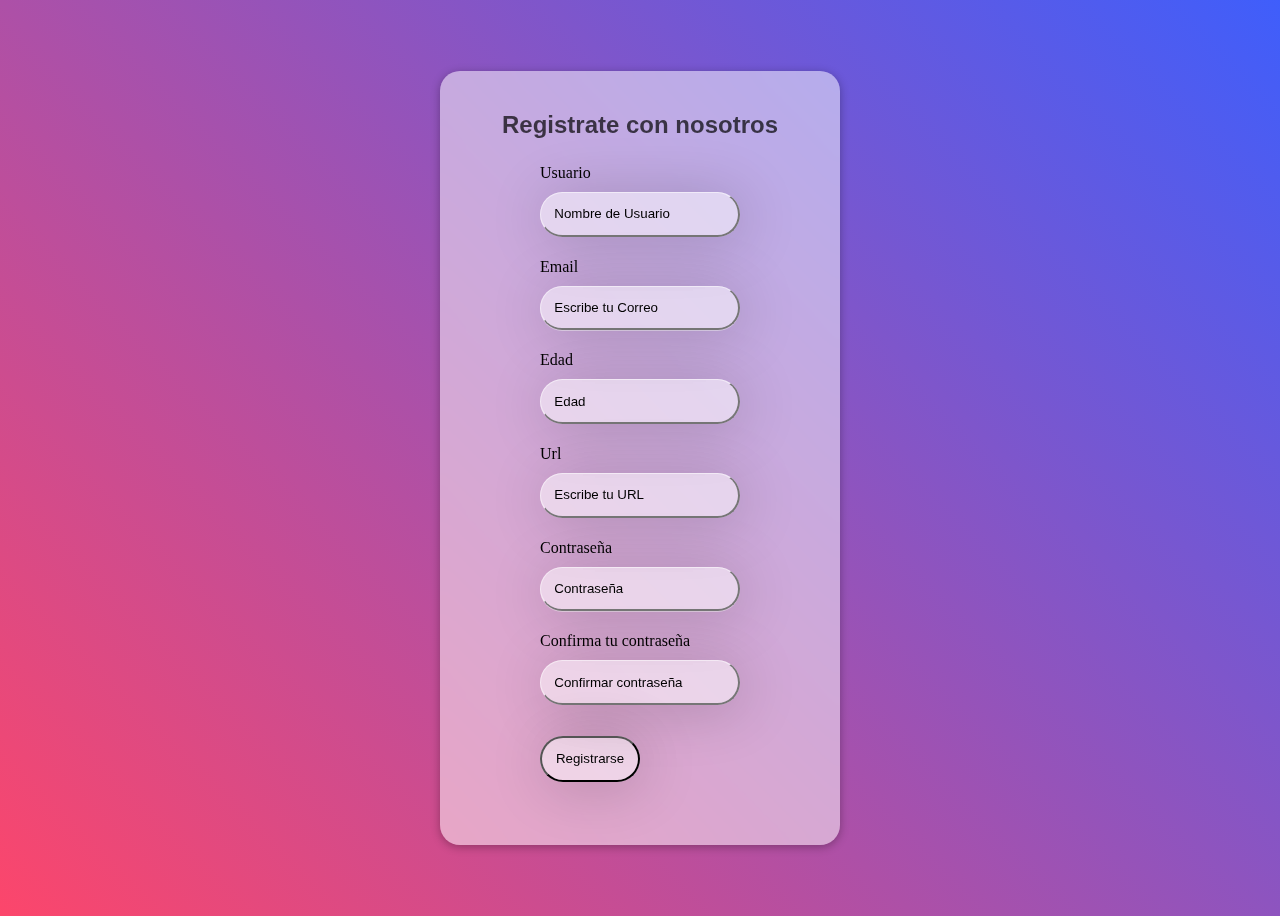
<file: PEC1_Ej2_1/index.html>
<html lang="en">
<head>
    <meta charset="UTF-8">
    <meta http-equiv="X-UA-Compatible" content="IE=edge">
    <meta name="viewport" content="width=device-width, initial-scale=1.0">
    <link rel="stylesheet" href="style.css">
    <title>PEC1 - Form</title>
</head>
<body>
    <div class="container">
        <h2>Registrate con nosotros</h2>
        <form class="form" id="form">
            <div class="form-control">
                <label for="usuario">Usuario</label>
                <input type="text" id="usuario" placeholder="Nombre de Usuario">
                <small>Error</small>
            </div>
            <div class="form-control">
                <label for="email">Email</label>
                <input type="text" id="email" placeholder="Escribe tu Correo">
                <small>Error</small>
            </div>
            <div class="form-control">
                <label for="edad">Edad</label>
                <input type="number" id="edad" placeholder="Edad">
                <small>Error</small>
            </div>
            <div class="form-control">
                <label for="url">Url</label>
                <input type="text" id="url" placeholder="Escribe tu URL">
                <small>Error</small>
            </div>
            <div class="form-control">
                <label for="contraseña">Contraseña</label>
                <input type="password" id="contraseña" placeholder="Contraseña">
                <small>Error</small>
            </div>
            <div class="form-control">
                <label for="contraseña2">Confirma tu contraseña</label>
                <input type="password" id="contraseña2" placeholder="Confirmar contraseña">
                <small>Error</small>
            </div>
            <button id="btn">Registrarse</button>
        </form>
    </div>


<script src="script.js"></script>
</body>
</html>
</file>
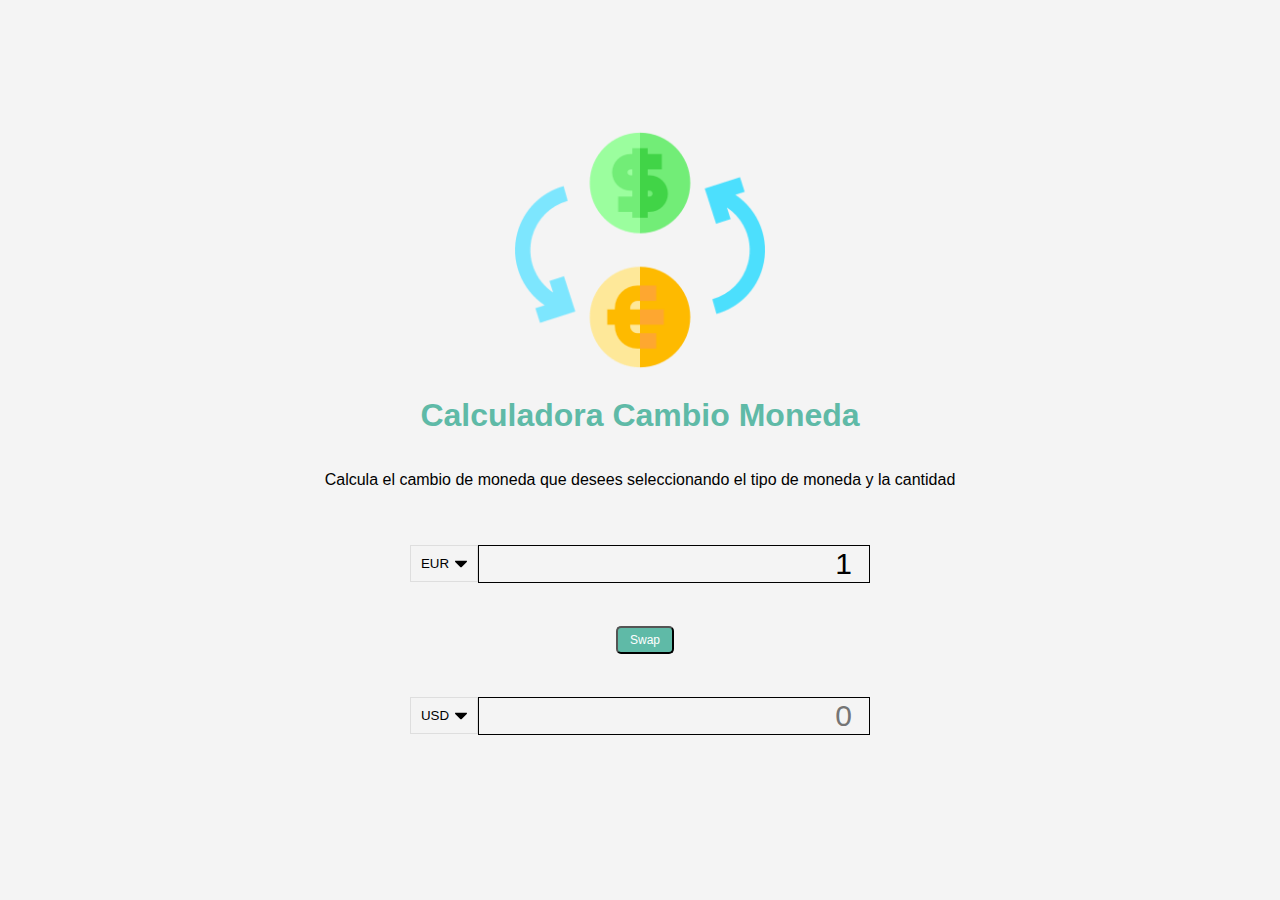
<file: PEC1_Ej2_2/index.html>
<!DOCTYPE html>
<html lang="en">
<head>
    <meta charset="UTF-8">
    <meta http-equiv="X-UA-Compatible" content="IE=edge">
    <meta name="viewport" content="width=device-width, initial-scale=1.0">
    <title>Exchange Rate Calc</title>
    <link rel="stylesheet" href="style.css">
</head>
<body>
    <div class="container">
        <img src="439040.png" class="imagen-dinero">
        <h1>Calculadora Cambio Moneda</h1>
        <p>Calcula el cambio de moneda que desees seleccionando el tipo de moneda y la cantidad</p>
        <div class="moneda">
            <select id="moneda-1">
                <option value="AED">AED</option>
                <option value="ARS">ARS</option>
                <option value="AUD">AUD</option>
                <option value="BGN">BGN</option>
                <option value="BRL">BRL</option>
                <option value="BSD">BSD</option>
                <option value="CAD">CAD</option>
                <option value="CHF">CHF</option>
                <option value="CLP">CLP</option>
                <option value="CNY">CNY</option>
                <option value="COP">COP</option>
                <option value="CZK">CZK</option>
                <option value="DKK">DKK</option>
                <option value="DOP">DOP</option>
                <option value="EGP">EGP</option>
                <option value="EUR" selected>EUR</option>
                <option value="FJD">FJD</option>
                <option value="GBP">GBP</option>
                <option value="GTQ">GTQ</option>
                <option value="HKD">HKD</option>
                <option value="HRK">HRK</option>
                <option value="HUF">HUF</option>
                <option value="IDR">IDR</option>
                <option value="ILS">ILS</option>
                <option value="INR">INR</option>
                <option value="ISK">ISK</option>
                <option value="JPY">JPY</option>
                <option value="KRW">KRW</option>
                <option value="KZT">KZT</option>
                <option value="MXN">MXN</option>
                <option value="MYR">MYR</option>
                <option value="NOK">NOK</option>
                <option value="NZD">NZD</option>
                <option value="PAB">PAB</option>
                <option value="PEN">PEN</option>
                <option value="PHP">PHP</option>
                <option value="PKR">PKR</option>
                <option value="PLN">PLN</option>
                <option value="PYG">PYG</option>
                <option value="RON">RON</option>
                <option value="RUB">RUB</option>
                <option value="SAR">SAR</option>
                <option value="SEK">SEK</option>
                <option value="SGD">SGD</option>
                <option value="THB">THB</option>
                <option value="TRY">TRY</option>
                <option value="TWD">TWD</option>
                <option value="UAH">UAH</option>
                <option value="USD">USD</option>
                <option value="UYU">UYU</option>
                <option value="VND">VND</option>
                <option value="ZAR">ZAR</option>
            </select>

            <input type="number" id="cantidad-1" placeholder="0" value="1">
            <small></small>
        </div>

        <div class="swap-monedas">
            <div class="load">
                <img src="loading.gif" id="load">
            </div>
            <button class="btn" id="swap">Swap</button>
            <div class="rate" id="rate"></div>
        </div>

        <div class="moneda">
            <select id="moneda-2">
                <option value="AED">AED</option>
                <option value="ARS">ARS</option>
                <option value="AUD">AUD</option>
                <option value="BGN">BGN</option>
                <option value="BRL">BRL</option>
                <option value="BSD">BSD</option>
                <option value="CAD">CAD</option>
                <option value="CHF">CHF</option>
                <option value="CLP">CLP</option>
                <option value="CNY">CNY</option>
                <option value="COP">COP</option>
                <option value="CZK">CZK</option>
                <option value="DKK">DKK</option>
                <option value="DOP">DOP</option>
                <option value="EGP">EGP</option>
                <option value="EUR">EUR</option>
                <option value="FJD">FJD</option>
                <option value="GBP">GBP</option>
                <option value="GTQ">GTQ</option>
                <option value="HKD">HKD</option>
                <option value="HRK">HRK</option>
                <option value="HUF">HUF</option>
                <option value="IDR">IDR</option>
                <option value="ILS">ILS</option>
                <option value="INR">INR</option>
                <option value="ISK">ISK</option>
                <option value="JPY">JPY</option>
                <option value="KRW">KRW</option>
                <option value="KZT">KZT</option>
                <option value="MXN">MXN</option>
                <option value="MYR">MYR</option>
                <option value="NOK">NOK</option>
                <option value="NZD">NZD</option>
                <option value="PAB">PAB</option>
                <option value="PEN">PEN</option>
                <option value="PHP">PHP</option>
                <option value="PKR">PKR</option>
                <option value="PLN">PLN</option>
                <option value="PYG">PYG</option>
                <option value="RON">RON</option>
                <option value="RUB">RUB</option>
                <option value="SAR">SAR</option>
                <option value="SEK">SEK</option>
                <option value="SGD">SGD</option>
                <option value="THB">THB</option>
                <option value="TRY">TRY</option>
                <option value="TWD">TWD</option>
                <option value="UAH">UAH</option>
                <option value="USD" selected>USD</option>
                <option value="UYU">UYU</option>
                <option value="VND">VND</option>
                <option value="ZAR">ZAR</option>
            </select>   
            
            <input type="number" id="cantidad-2" placeholder="0">
        </div>
    </div>
    <script src="script.js"></script>
</body>
</html>
</file>
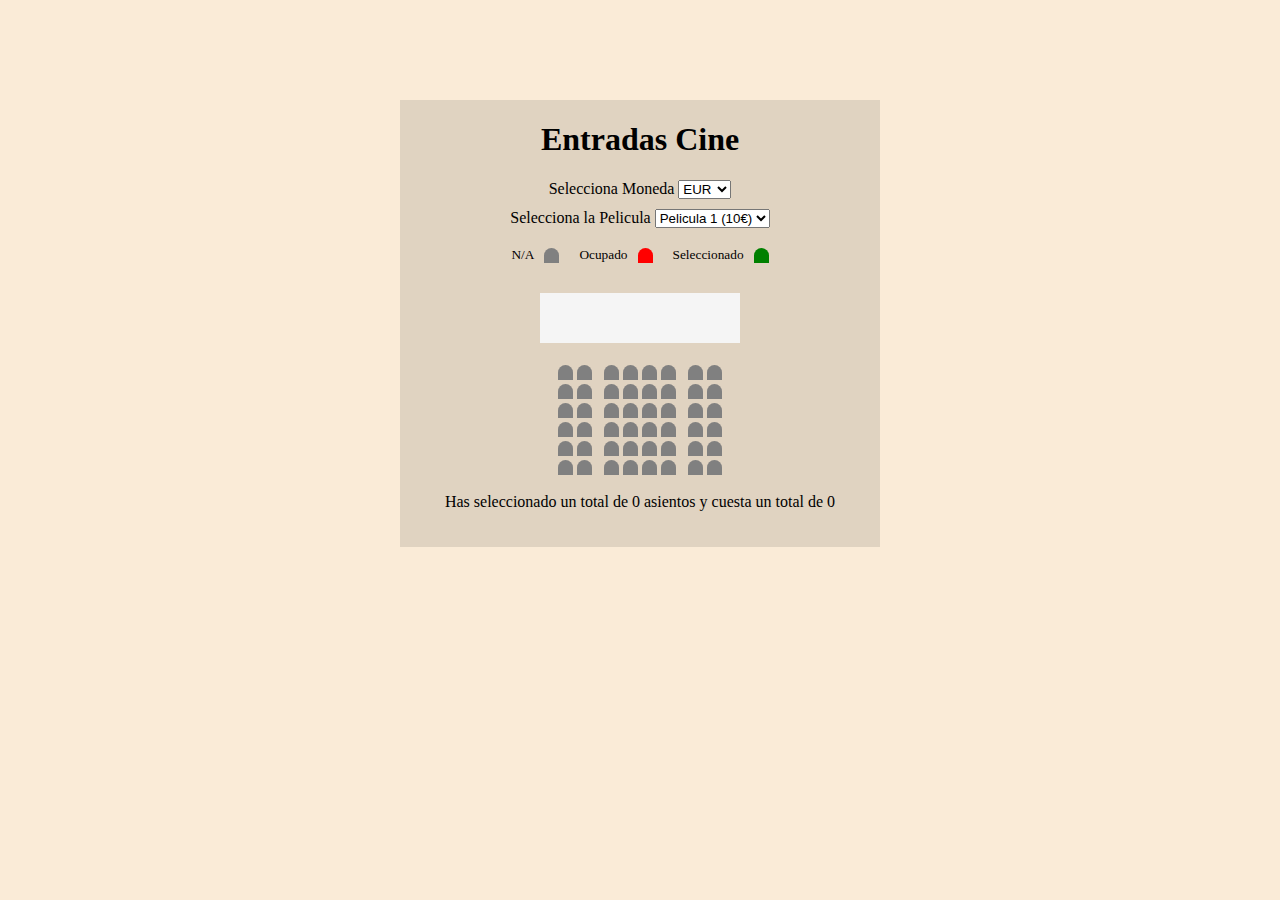
<file: PEC1_Ej2_3/index.html>
<!DOCTYPE html>
<html lang="en">
<head>
    <meta charset="UTF-8">
    <meta http-equiv="X-UA-Compatible" content="IE=edge">
    <meta name="viewport" content="width=device-width, initial-scale=1.0">
    <title>Reserva asientos Cine</title>
    <link rel="stylesheet" href="style.css">
</head>
<body>
    <div class="container">
        <h1>Entradas Cine</h1>
        <div class="moneda">
            <label>Selecciona Moneda</label>
            <select id="selectMoneda">
                <option value="AED">AED</option>
                <option value="ARS">ARS</option>
                <option value="AUD">AUD</option>
                <option value="BGN">BGN</option>
                <option value="BRL">BRL</option>
                <option value="BSD">BSD</option>
                <option value="CAD">CAD</option>
                <option value="CHF">CHF</option>
                <option value="CLP">CLP</option>
                <option value="CNY">CNY</option>
                <option value="COP">COP</option>
                <option value="CZK">CZK</option>
                <option value="DKK">DKK</option>
                <option value="DOP">DOP</option>
                <option value="EGP">EGP</option>
                <option value="EUR" selected>EUR</option>
                <option value="FJD">FJD</option>
                <option value="GBP">GBP</option>
                <option value="GTQ">GTQ</option>
                <option value="HKD">HKD</option>
                <option value="HRK">HRK</option>
                <option value="HUF">HUF</option>
                <option value="IDR">IDR</option>
                <option value="ILS">ILS</option>
                <option value="INR">INR</option>
                <option value="ISK">ISK</option>
                <option value="JPY">JPY</option>
                <option value="KRW">KRW</option>
                <option value="KZT">KZT</option>
                <option value="MXN">MXN</option>
                <option value="MYR">MYR</option>
                <option value="NOK">NOK</option>
                <option value="NZD">NZD</option>
                <option value="PAB">PAB</option>
                <option value="PEN">PEN</option>
                <option value="PHP">PHP</option>
                <option value="PKR">PKR</option>
                <option value="PLN">PLN</option>
                <option value="PYG">PYG</option>
                <option value="RON">RON</option>
                <option value="RUB">RUB</option>
                <option value="SAR">SAR</option>
                <option value="SEK">SEK</option>
                <option value="SGD">SGD</option>
                <option value="THB">THB</option>
                <option value="TRY">TRY</option>
                <option value="TWD">TWD</option>
                <option value="UAH">UAH</option>
                <option value="USD">USD</option>
                <option value="UYU">UYU</option>
                <option value="VND">VND</option>
                <option value="ZAR">ZAR</option>
            </select>
            <small id="small">1EUR = <span id="nuevaMoneda"></span></small>
        </div>
        <div class="movie">
            <label>Selecciona la Pelicula</label>
            <select id="pickMovie">
                <option value="10">Pelicula 1 (10€)</option>
                <option value="5">Pelicula 2 (5€)</option>
            </select>
        </div>
        <div class="ejemploEstadosSilla">
            <small>N/A</small>
            <div id="showNA"></div>
            <small>Ocupado</small>
            <div id="showOcupado"></div>
            <small>Seleccionado</small>
            <div id="showSeleccionado"></div>
        </div>
        <div class="screen"></div>
        <div class="rows">
            <div class="seat"></div>
            <div class="seat"></div>
            <div class="seat"></div>
            <div class="seat"></div>
            <div class="seat"></div>
            <div class="seat"></div>
            <div class="seat"></div>
            <div class="seat"></div>
        </div>
        <div class="rows">
            <div class="seat"></div>
            <div class="seat"></div>
            <div class="seat"></div>
            <div class="seat"></div>
            <div class="seat"></div>
            <div class="seat"></div>
            <div class="seat"></div>
            <div class="seat"></div>
        </div>
        <div class="rows">
            <div class="seat"></div>
            <div class="seat"></div>
            <div class="seat"></div>
            <div class="seat"></div>
            <div class="seat"></div>
            <div class="seat"></div>
            <div class="seat"></div>
            <div class="seat"></div>
        </div>
        <div class="rows">
            <div class="seat"></div>
            <div class="seat"></div>
            <div class="seat"></div>
            <div class="seat"></div>
            <div class="seat"></div>
            <div class="seat"></div>
            <div class="seat"></div>
            <div class="seat"></div>
        </div>
        <div class="rows">
            <div class="seat"></div>
            <div class="seat"></div>
            <div class="seat"></div>
            <div class="seat"></div>
            <div class="seat"></div>
            <div class="seat"></div>
            <div class="seat"></div>
            <div class="seat"></div>
        </div>
        <div class="rows">
            <div class="seat"></div>
            <div class="seat"></div>
            <div class="seat"></div>
            <div class="seat"></div>
            <div class="seat"></div>
            <div class="seat"></div>
            <div class="seat"></div>
            <div class="seat"></div>
        </div>
        <p>Has seleccionado un total de <span id="totalSeats">0</span> asientos y cuesta un total de <span id="totalPrice">0</span></p>
    </div>

    <script src="script.js"></script>
</body>
</html>
</file>
<file: PEC1_Ej2_1/style.css>
:root {
    --white: rgba(255,255,255,0.5);
    --success-color: #2ecc71;
    --error-color: #e74c3c;
}

* {
    box-sizing: border-box;
}

body {
    background: linear-gradient(45deg, #FC466B, #3F5EFB);
    display: flex;
    align-items: center;
    justify-content: center;
    min-height: 100vh;
}

.container {
    display: flex;
    flex-direction: column;
    align-items: center;
    justify-content: center;
    background: transparent;
    border-radius: 20px;
    backdrop-filter: blur(10px);
    background-color: var(--white);
    box-shadow: 0 2px 10px rgba(0,0,0,0.3);
    width: 400px;
    padding-bottom: 350px;
    padding-top: 40px;
}

h2 {
    font-family: 'Montserrat', sans-serif;
    text-align: center;
    margin: 0 20 20px;
    color: black;
    opacity: 0.7;
}

.form{
    height: 320px;
}

.form-control {
    display: flex;
    flex-direction: column;
    color: black;
    margin-top: 5px;
    margin-bottom: 5px;
}

.form-control input {
    background: transparent;
    width: 200px;
    padding: 1em;
    margin-top: 10px;
    border-left: 1px solid var(--white);
    border-top: 1px solid var(--white);
    border-radius: 5000px;
    backdrop-filter: blur(5px);
    box-shadow: 4px 4px 60px rgba(0,0,0,0.2);
    color: black;
    font-family: 'Montserrat', sans-serif;
    font-weight: 500;
}

::placeholder {
    font-family: 'Montserrat', sans-serif;
    font-weight: 400;
    color: black;
}

.form-control.success input {
    border-color: var(--success-color);
}

.form-control.error input {
    border-color: var(--error-color);
}

.form-control small {
    color: var(--error-color);
    visibility: hidden;
}

.form-control.error small{
    visibility: visible;
}

input:hover {
    background: rgba(255,255,255,0.1);
    box-shadow: 4px 4px 60px 8px rgba(0,0,0,0.2);
}

.form button{
    background: transparent;
    width: 100px;
    padding: 1em;
    margin-top: 10px;
    margin-bottom: 15px;
    border-radius: 5000px;
    backdrop-filter: blur(5px);
    box-shadow: 4px 4px 60px rgba(0,0,0,0.2);
    color: black;
    font-family: 'Montserrat', sans-serif;
    font-weight: 500;
}
</file>
<file: PEC1_Ej2_2/style.css>
:root {
    --primary-color: #5fbaa7;
    --error-color: #e74c3c;
}

* {
    box-sizing: border-box;
}

body {
    background-color: #f4f4f4;
    font-family: Arial, Helvetica, sans-serif;
    display: flex;
    align-items: center;
    justify-content: center;
    height: 100vh;
    margin: 0;
    padding: 20px;
}

.container{
    display: flex;
    flex-direction: column;
    align-items: center;
    justify-content: center;
}

h1 {
    color: var(--primary-color);
}

p {
    text-align: center;
}

button {
    color: white;
    background-color: var(--primary-color);
    cursor: pointer;
    border-radius: 5px;
    font-size: 12px;
    padding: 5px 12px;
}

.imagen-dinero {
    width: 250px;
}

.moneda {
    padding: 40px 0;
    display: flex;
    align-items: center;
    justify-content: center;
}

.moneda select {
    padding: 10px 25px 10px 10px;
    -moz-appearance: none;
    -webkit-appearance: none;
    appearance: none;
    border: 1px solid #dedede;
    background: transparent;  
    background-image: url('data:image/svg+xml;charset=US-ASCII,%3Csvg%20xmlns%3D%22http%3A%2F%2Fwww.w3.org%2F2000%2Fsvg%22%20width%3D%22292.4%22%20height%3D%22292.4%22%3E%3Cpath%20fill%3D%22%20000002%22%20d%3D%22M287%2069.4a17.6%2017.6%200%200%200-13-5.4H18.4c-5%200-9.3%201.8-12.9%205.4A17.6%2017.6%200%200%200%200%2082.2c0%205%201.8%209.3%205.4%2012.9l128%20127.9c3.6%203.6%207.8%205.4%2012.8%205.4s9.2-1.8%2012.8-5.4L287%2095c3.5-3.5%205.4-7.8%205.4-12.8%200-5-1.9-9.2-5.5-12.8z%22%2F%3E%3C%2Fsvg%3E');
    background-position: right 10px top 50%, 0, 0;
    background-size: 12px auto, 100%;
    background-repeat: no-repeat;
}

.moneda input {
    border: 1px solid black;
    background: transparent;
    font-size: 30px;
    text-align: right;
}

.moneda.error input {
    border-color: var(--error-color);
}

.moneda small {
    color: var(--error-color);
    visibility: hidden;
}

.moneda.error small{
    margin-left: 15px;
    visibility: visible;
}

.swap-monedas {
    display: flex;
    align-items: center;
    justify-content: space-between;
}

.rate {
    color: var(--primary-color);
    font-size: 14px;
    padding: 0 10px;
}

#load {
    width: 30px;
    visibility: hidden;
}

select:focus, 
input:focus, 
button:focus {
    outline: 0;
}

@media(max-width: 600px) {
    .moneda input{
        width: 200px;
    }
}
</file>
<file: PEC1_Ej2_3/style.css>
:root{
    --selected-seat: green;
    --ocupado-seat: red;
    --na-seat: gray;
}

* {
    box-sizing: border-box;
}

body {
    margin: 0;
    background-color: antiquewhite;
}

.container {
    background-color: rgba(0, 0, 0, 0.1);
    display: flex;
    flex-direction: column;
    align-items: center;
    justify-content: center;
    margin: 100px 400px;
    padding-bottom: 20px;
}

.ejemploEstadosSilla {
    display: flex;
    align-items: center;
    justify-content: center;
}

.ejemploEstadosSilla small {
    margin-left: 10px;
}

.ejemploEstadosSilla div {
    margin: 10px;
    height: 15px;
    width: 15px;
    border-top-left-radius: 10px;
    border-top-right-radius: 10px;
}

#showNA {
    background-color: var(--na-seat);
}

#showOcupado {
    background-color: var(--ocupado-seat);
}

#showSeleccionado {
    background-color: var(--selected-seat);
}

.screen {
    height: 50px;
    width: 200px;
    background-color: whitesmoke;
    margin: 20px 0;
}

.seat {
    margin: 2px;
    height: 15px;
    width: 15px;
    border-top-left-radius: 10px;
    border-top-right-radius: 10px;
    background-color: var(--na-seat);
}

.seat:nth-of-type(2) {
    margin-right: 10px;
}

.seat:nth-last-of-type(2) {
    margin-left: 10px;
}

.rows {
    display: flex;
}

.seat:hover {
    cursor: pointer;
    scale: 1.2;
}

.seat.na {
    background-color: var(--na-seat);
}

.seat.ocupado {
    background-color: var(--ocupado-seat);
}

.seat.selected {
    background-color: var(--selected-seat);
}

.totalSeats,
.totalPrice {
    color: blue;
}

.moneda,
.movie {
    margin-bottom: 10px;
}

.moneda small {
    display: none;
}
</file>
